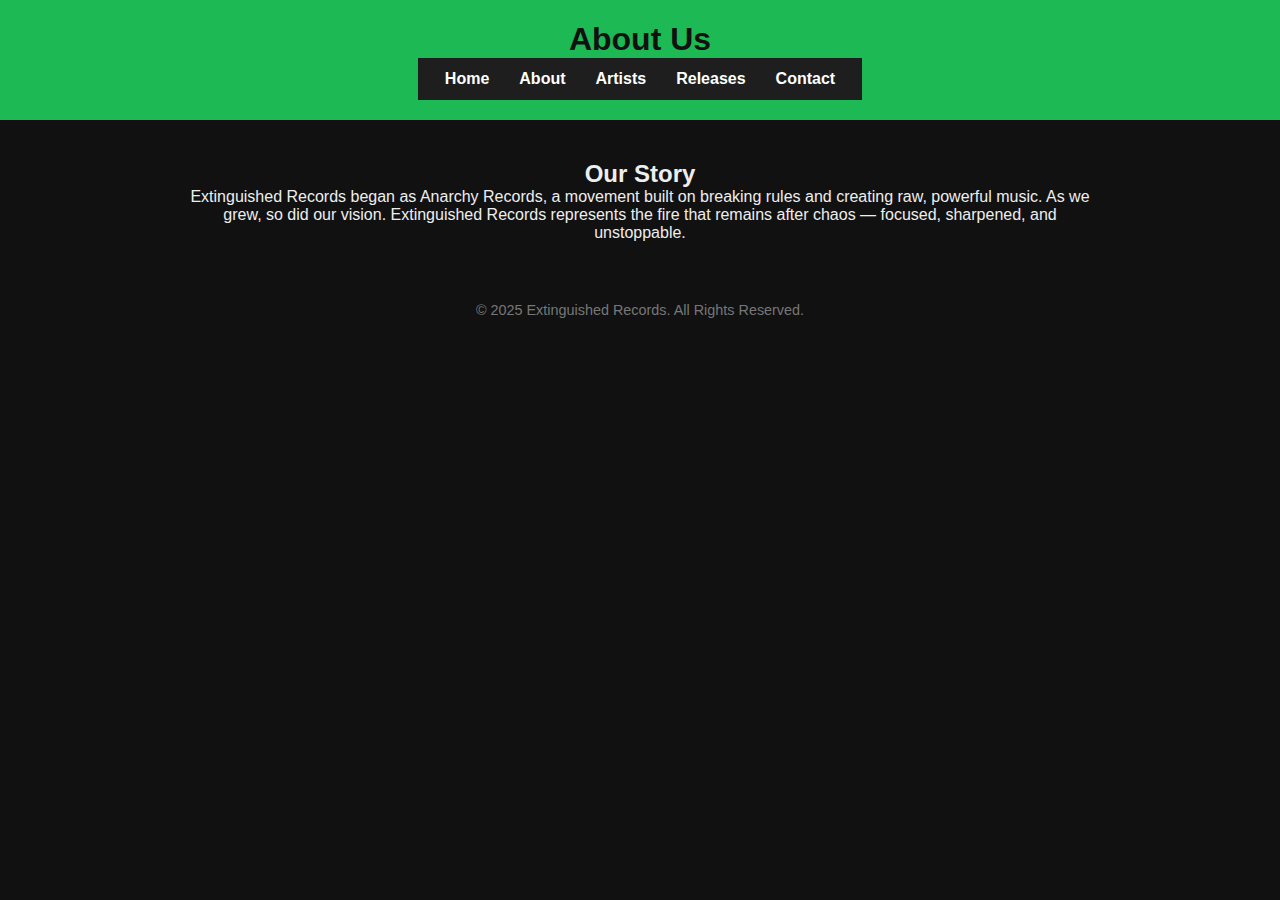
<file: about.html>
<!DOCTYPE html>
<html lang="en">
<head>
  <meta charset="UTF-8">
  <meta name="viewport" content="width=device-width, initial-scale=1.0">
  <title>About - Extinguished Records</title>
  <link rel="stylesheet" href="style.css">
</head>
<body>
  <header>
    <h1>About Us</h1>
    <nav>
      <a href="index.html">Home</a>
      <a href="about.html">About</a>
      <a href="artists.html">Artists</a>
      <a href="releases.html">Releases</a>
      <a href="contact.html">Contact</a>
    </nav>
  </header>

  <main>
    <h2>Our Story</h2>
    <p>Extinguished Records began as Anarchy Records, a movement built on breaking rules and creating raw, powerful music. As we grew, so did our vision. Extinguished Records represents the fire that remains after chaos — focused, sharpened, and unstoppable.</p>
  </main>

  <footer>© 2025 Extinguished Records. All Rights Reserved.</footer>
</body>
</html>
</file>
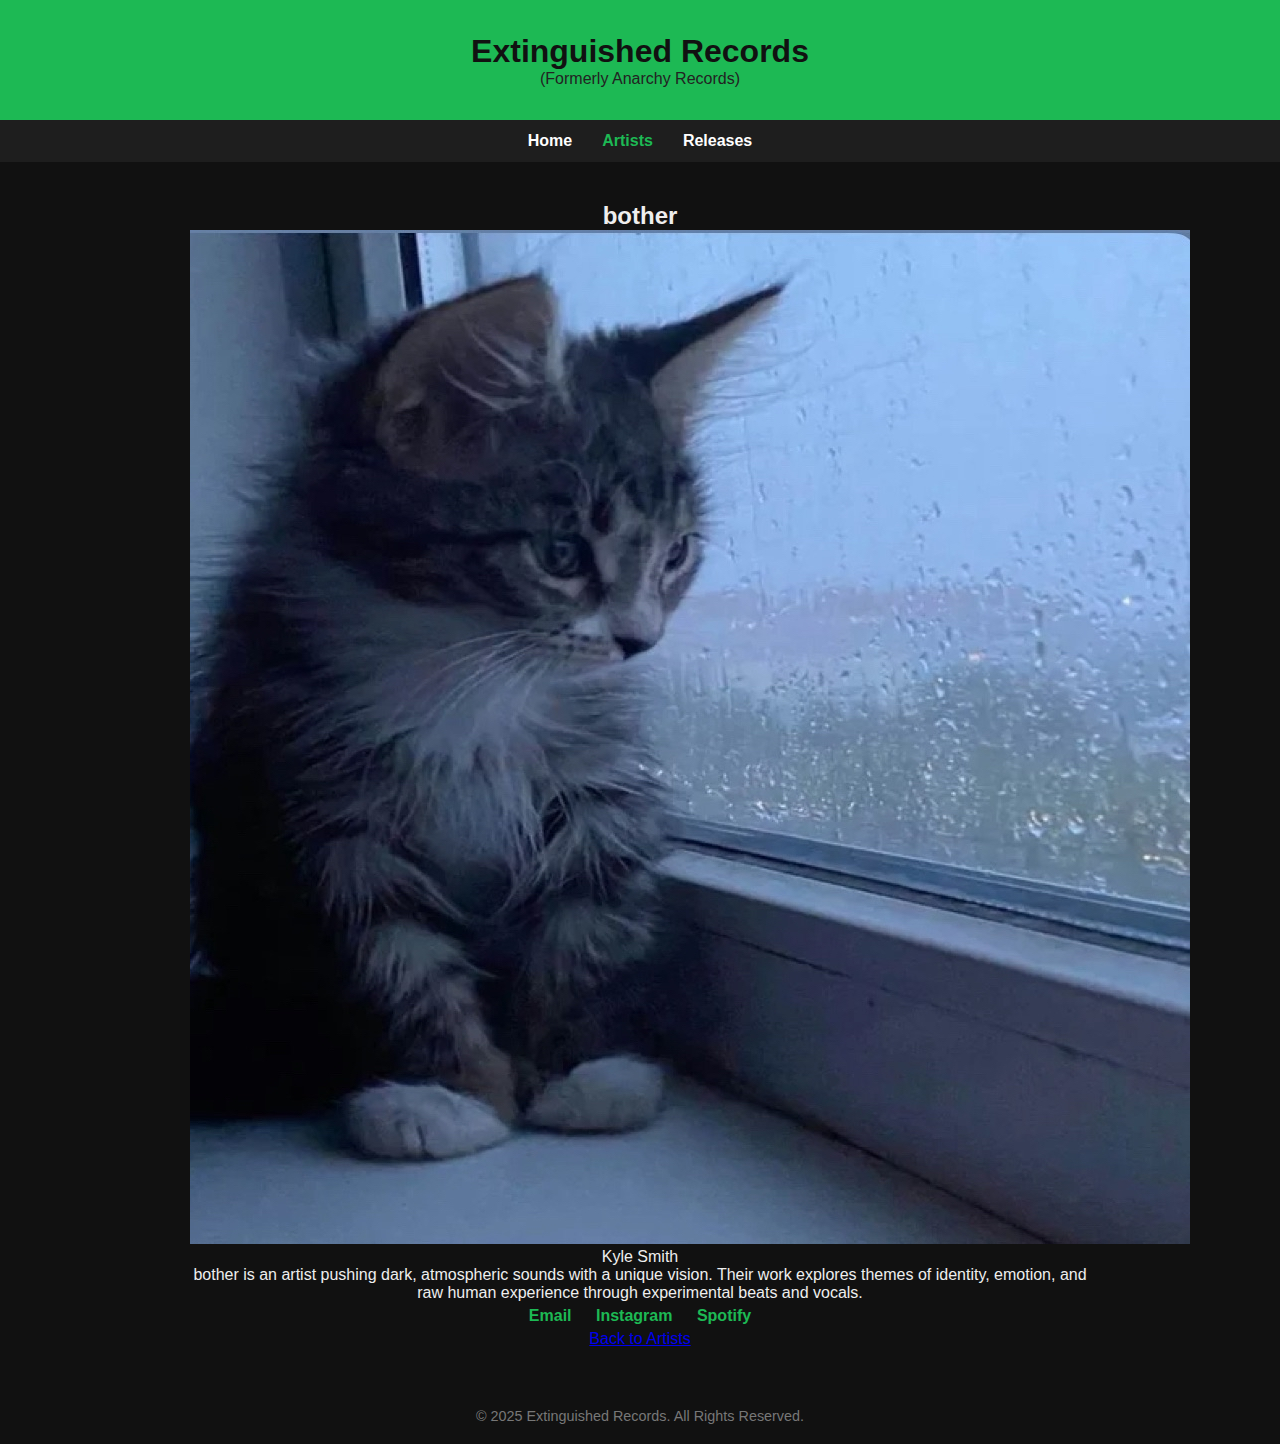
<file: bother.html>
<!DOCTYPE html>
<html lang="en">
<head>
  <meta charset="UTF-8">
  <meta name="viewport" content="width=device-width, initial-scale=1.0">
  <title>bother - Extinguished Records</title>
  <link rel="stylesheet" href="style.css">
</head>
<body>
  <header>
    <h1>Extinguished Records</h1>
    <p>(Formerly Anarchy Records)</p>
  </header>

  <nav>
    <a href="index.html">Home</a>
    <a href="artists.html" class="active">Artists</a>
    <a href="releases.html">Releases</a>
  </nav>

<main>
  <h2>bother</h2>
  <img src="images/bother.png" alt="bother">
  <p>Kyle Smith</p>
  <p>bother is an artist pushing dark, atmospheric sounds with a unique vision. Their work explores themes of identity, emotion, and raw human experience through experimental beats and vocals.</p>
  <div class="artist-links">
    <a href="mailto:youareacreepgetawayfromme@gmail.com">Email</a>
    <a href="https://instagram.com/youareacreephetawayfromme" target="_blank">Instagram</a>
    <a href="https://open.spotify.com/artist/1lOc2Xcw2J3HTymczWZe60" target="_blank">Spotify</a>
  </div>
  <a href="artists.html" class="back-button">Back to Artists</a>
</main>

  <footer>
    © 2025 Extinguished Records. All Rights Reserved.
  </footer>
</body>
</html>
</file>
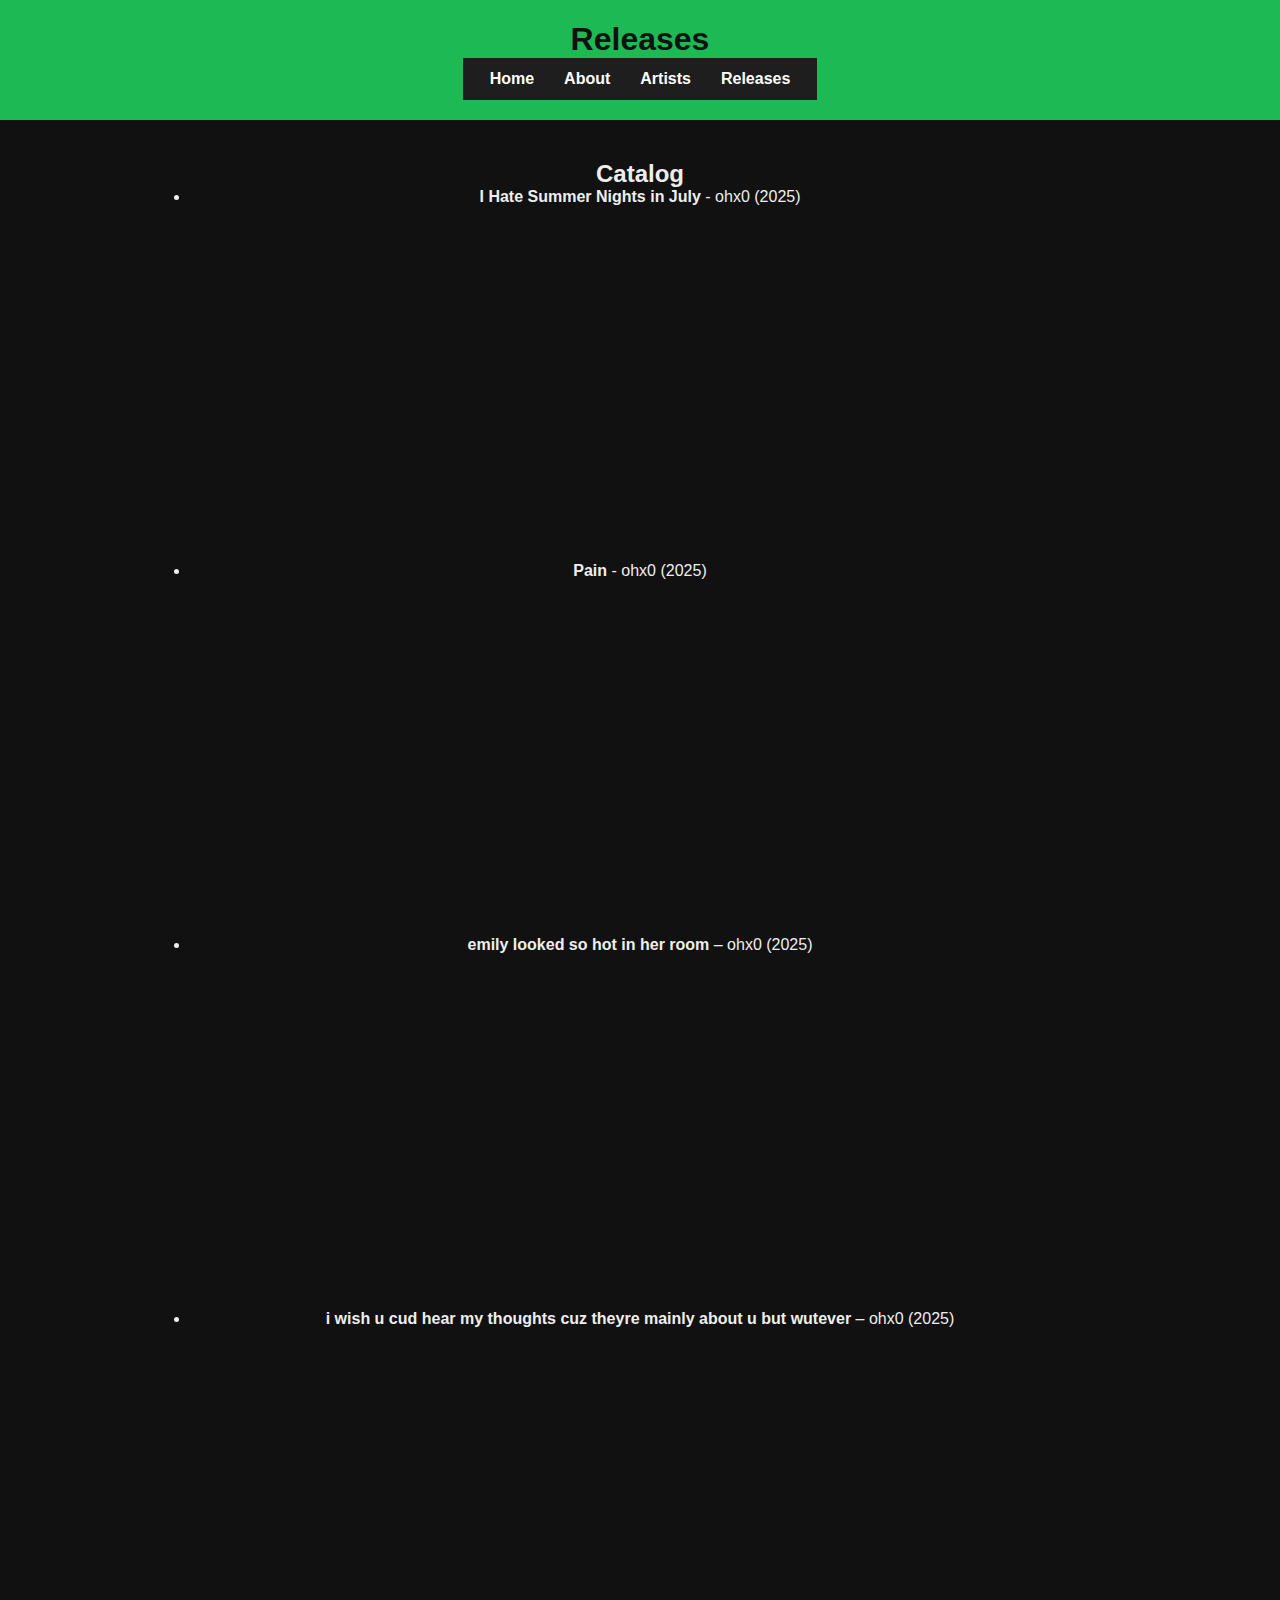
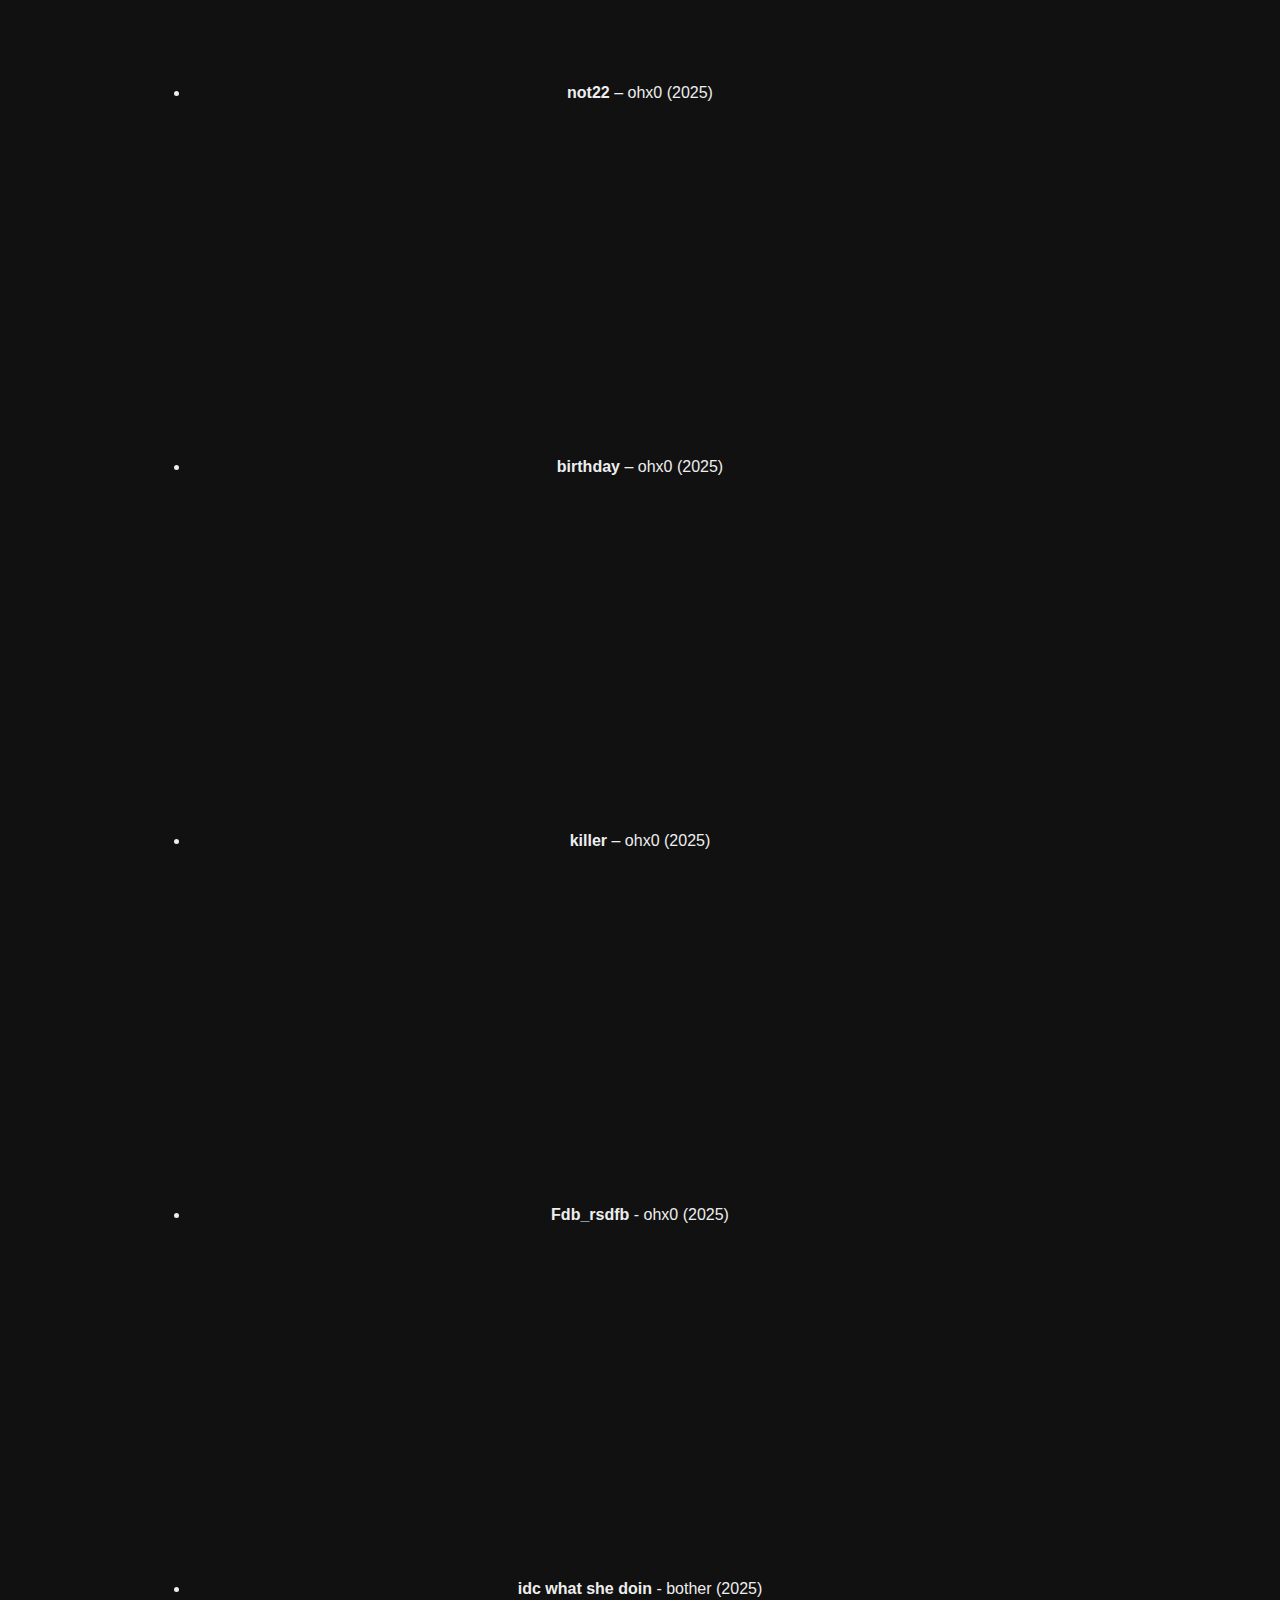
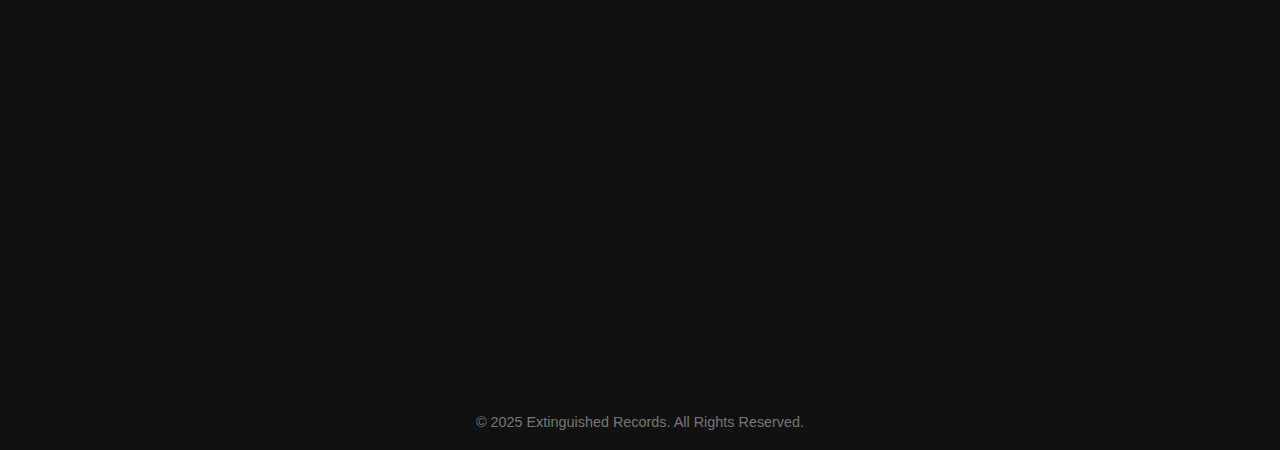
<file: releases.html>
<!DOCTYPE html>
<html lang="en">
<head>
  <meta charset="UTF-8">
  <meta name="viewport" content="width=device-width, initial-scale=1.0">
  <title>Releases - Extinguished Records</title>
  <link rel="stylesheet" href="style.css">
</head>
<body>
  <header>
    <h1>Releases</h1>
    <nav>
      <a href="index.html">Home</a>
      <a href="about.html">About</a>
      <a href="artists.html">Artists</a>
      <a href="releases.html">Releases</a>
    </nav>
  </header>

  <main>
    <h2>Catalog</h2>
    <ul>
      <li><strong>I Hate Summer Nights in July</strong> - ohx0 (2025)</li>
      <iframe data-testid="embed-iframe" style="border-radius:12px" src="https://open.spotify.com/embed/album/1poMrfqwEdSPdQVeRkYOGr?utm_source=generator" width="100%" height="352" frameBorder="0" allowfullscreen="" allow="autoplay; clipboard-write; encrypted-media; fullscreen; picture-in-picture" loading="lazy"></iframe>       <li><strong>Pain</strong> - ohx0 (2025)</li>
      <iframe data-testid="embed-iframe" style="border-radius:12px" src="https://open.spotify.com/embed/album/3W25ixru6I4VlEc4djNUu2?utm_source=generator" width="100%" height="352" frameBorder="0" allowfullscreen="" allow="autoplay; clipboard-write; encrypted-media; fullscreen; picture-in-picture" loading="lazy"></iframe>
      <li><strong>emily looked so hot in her room</strong> – ohx0 (2025)</li>
<iframe data-testid="embed-iframe" style="border-radius:12px" src="https://open.spotify.com/embed/album/4V3Vf04d7vbnoDEuVkoRvD?utm_source=generator" width="100%" height="352" frameBorder="0" allowfullscreen="" allow="autoplay; clipboard-write; encrypted-media; fullscreen; picture-in-picture" loading="lazy"></iframe>      <li><strong>i wish u cud hear my thoughts cuz theyre mainly about u but wutever</strong> – ohx0 (2025)</li>
      <iframe data-testid="embed-iframe" style="border-radius:12px" src="https://open.spotify.com/embed/album/4D1ph75K3vdmK8hC7B3Rkq?utm_source=generator" width="100%" height="352" frameBorder="0" allowfullscreen="" allow="autoplay; clipboard-write; encrypted-media; fullscreen; picture-in-picture" loading="lazy"></iframe>
      <li><strong>not22</strong> – ohx0 (2025)</li>
      <iframe data-testid="embed-iframe" style="border-radius:12px" src="https://open.spotify.com/embed/album/2QTti5x7UbBPARBaICXELJ?utm_source=generator" width="100%" height="352" frameBorder="0" allowfullscreen="" allow="autoplay; clipboard-write; encrypted-media; fullscreen; picture-in-picture" loading="lazy"></iframe>
      <li><strong>birthday</strong> – ohx0 (2025)</li>
      <iframe data-testid="embed-iframe" style="border-radius:12px" src="https://open.spotify.com/embed/album/6TkTFKPMm81JXVM4iqnjv6?utm_source=generator" width="100%" height="352" frameBorder="0" allowfullscreen="" allow="autoplay; clipboard-write; encrypted-media; fullscreen; picture-in-picture" loading="lazy"></iframe>
      <li><strong>killer</strong> – ohx0 (2025)</li>
      <iframe data-testid="embed-iframe" style="border-radius:12px" src="https://open.spotify.com/embed/album/5OrU1kXCmetQHZlx87207z?utm_source=generator" width="100%" height="352" frameBorder="0" allowfullscreen="" allow="autoplay; clipboard-write; encrypted-media; fullscreen; picture-in-picture" loading="lazy"></iframe>
      <li><strong>Fdb_rsdfb</strong> - ohx0 (2025)</li>
      <iframe data-testid="embed-iframe" style="border-radius:12px" src="https://open.spotify.com/embed/album/4s8fNI4dqZjcT9m0R5pO3R?utm_source=generator" width="100%" height="352" frameBorder="0" allowfullscreen="" allow="autoplay; clipboard-write; encrypted-media; fullscreen; picture-in-picture" loading="lazy"></iframe>
      <li><strong>idc what she doin</strong> - bother (2025)</li>
      <iframe data-testid="embed-iframe" style="border-radius:12px" src="https://open.spotify.com/embed/album/632N4E6v7XvjOLB1s0PV6D?utm_source=generator" width="100%" height="352" frameBorder="0" allowfullscreen="" allow="autoplay; clipboard-write; encrypted-media; fullscreen; picture-in-picture" loading="lazy"></iframe>
    </ul>
  </main>

  <footer>© 2025 Extinguished Records. All Rights Reserved.</footer>
</body>
</html>
</file>
<file: style.css>
/* hi */
body, h1, h2, p, ul, li, nav, footer {
  margin: 0;
  padding: 0;
}

body {
  font-family: Arial, sans-serif;
  background: #111;
  color: #eee;
  text-align: center;
}


header {
  background-color: #1DB954;
  color: #111;
  display: flex;
  flex-direction: column;
  justify-content: center;
  align-items: center;
  height: 120px;
}

header h1 {
  font-size: 2rem;
}

header p {
  font-size: 1rem;
  color: #222;
}


nav {
  background: #1e1e1e;
  display: flex;
  justify-content: center;
  padding: 0.75rem;
}

nav a {
  color: #fff;
  margin: 0 15px;
  text-decoration: none;
  font-weight: bold;
  transition: color 0.2s;
}

nav a:hover,
nav a.active {
  color: #1DB954;
}


main {
  max-width: 900px;
  margin: 40px auto;
  text-align: center;
}


.artist-container {
  display: flex;
  justify-content: center;
  flex-wrap: wrap;
  gap: 40px;
}

.artist-card {
  background: #1e1e1e;
  border-radius: 10px;
  padding: 20px;
  width: 280px;
  text-align: center;
  box-shadow: 0 4px 10px rgba(0,0,0,0.5);
  transition: transform 0.2s;
}

.artist-card:hover {
  transform: scale(1.05);
}

.artist-card img {
  max-width: 100%;
  border-radius: 10px;
  display: block;
  margin: 0 auto 10px auto;
}

.artist-card h3 {
  margin: 10px 0;
}

.artist-links a {
  display: inline-block;
  margin: 5px 10px;
  color: #1DB954;
  font-weight: bold;
  text-decoration: none;
}

.artist-links a:hover {
  text-decoration: underline;
}


footer {
  margin-top: 40px;
  padding: 20px 0;
  font-size: 0.9rem;
  color: #777;
}
</file>
